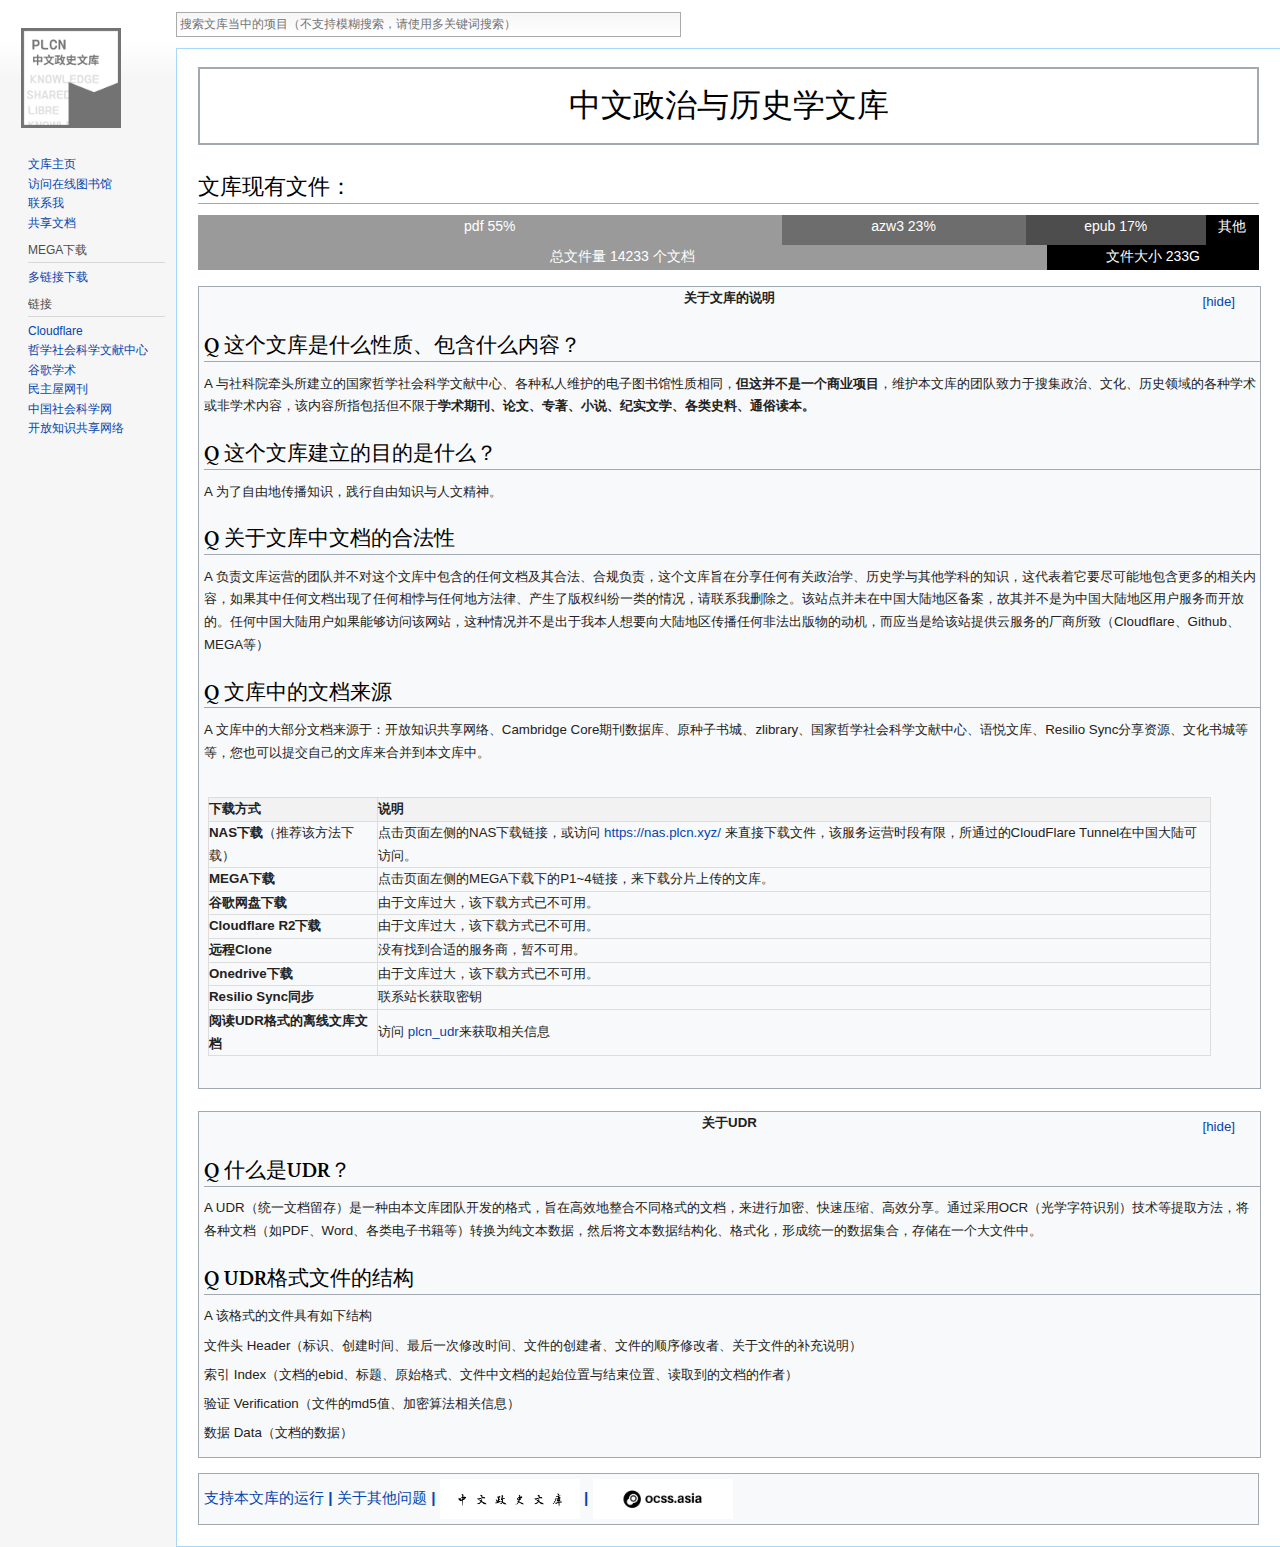
<file: index.html>
<!doctype html>
<html lang="zh-cmn-Hans">

<head>
	<meta charset="utf-8">
	<title>中文政史文库</title>
	<meta name="viewport" content="width=device-width,initial-scale=1.0,user-scalable=0">
	<link rel="apple-touch-icon" href="apple-touch-icon.png">
	<link rel="stylesheet" href="style.css">
	<script src="js/vendor/modernizr-2.8.3.min.js"></script>
	<link rel="shortcut icon" href="img/logo.png" type="image/x-icon">
	<meta name="description" content="包含了大量文献资料的政史文库">
	<meta name="keywords" content="PLCN中文政治学、历史学文库 政治学|近代史|文革">
	<meta property="og:title" content="中文政史文库-包含了大量文献资料的政史文库">
	<meta property="og:site_name" content="中文政史文库-包含了大量文献资料的政史文库">
	<meta property="og:description" content="PLCN中文政治学、历史学文库 政治学|近代史|文革">
	<meta property="og:type" content="website">

</head>

<body onload="hide();">
	<div class="wrapAll clearfix">
		<div class="sidebar">
			<div class="logo">
				<a href="/"><img src='img/logo.png' alt="logo" height="100" width="100"></a>
			</div>
			<div class="navigation">
				<ul>
					<li><a href="https://plcn.xyz">文库主页</a></li>
					<li><a href="https://nas.plcn.xyz/">访问在线图书馆</a></li>
					<li><a href="mailto:neilsondou@outlook.com">联系我</a></li>
					<li><a href="mailto:neilsondou@outlook.com">共享文档</a></li>
				</ul>
				<h3>MEGA下载</h3>
				<ul>
					<li><a href="javascript:mega()">多链接下载</a></li>
				</ul>
				<script>
					function mega() {
						window.open("https://mega.nz/folder/yZ1gjK7I#gUmmzKEp8_88WYikbtRnMg");
						window.open("https://mega.nz/folder/DYlEnbJa#AN3kUQYILCw56niktezmcw");
						window.open("https://mega.nz/folder/9m8EwQAS#wQDfjue_NYb7kgNM20iWjA");
						window.open("https://mega.nz/folder/07Mj3BKL#cGnE078jrH1jyzjW-s3KSQ");
					}
				</script>
				<h3>链接</h3>
				<ul>
					<li><a href="https://www.cloudflare.com/zh-cn/">Cloudflare</a></li>
					<li><a href="https://www.ncpssd.org/">哲学社会科学文献中心</a></li>
					<li><a href="https://scholar.google.com/">谷歌学术</a></li>
					<li><a href="#">民主屋网刊</a></li>
					<li><a href="https://www.cssn.cn/">中国社会科学网</a></li>
					<li><a href="https://www.ocss.asia">开放知识共享网络</a></li>
				</ul>
			</div>


		</div>
		<div class="mainsection">
			<div class="headerLinks">
				<input type="text" id="simpleSearch" onkeyup="searchFunction()"
					placeholder="搜索文库当中的项目（不支持模糊搜索，请使用多关键词搜索）">

				<div id="searchResults" class="searchResult"></div>
			</div>


			<div class="article">
				<h1>中文政治与历史学文库</h1>
				<h2>文库现有文件：</h2>
				<div class="container">
					<div class="bar-chart">
						<div class="bar-segment pdf">pdf 55%</div>
						<div class="bar-segment azw3">azw3 23%</div>
						<div class="bar-segment epub">epub 17%</div>
						<div class="bar-segment other">其他</div>
					</div>
					<div class="bar-chart2">
						<div class="bar-segment2 amount">总文件量 14233 个文档</div>
						<div class="bar-segment2 size">文件大小 233G</div>
					</div>
				</div>
				<div class="contentsPanel">
					<div class="contentsHeader h2">关于文库的说明</div>
					<ul>
						<h2>Q 这个文库是什么性质、包含什么内容？
						</h2>
						<p>A 与社科院牵头所建立的国家哲学社会科学文献中心、各种私人维护的电子图书馆性质相同，<strong>但这并不是一个商业项目</strong>，维护本文库的团队致力于搜集政治、文化、历史领域的各种学术或非学术内容，该内容所指包括但不限于<strong>学术期刊、论文、专著、小说、纪实文学、各类史料、通俗读本。</strong>
						</p>
						<h2>Q 这个文库建立的目的是什么？
						</h2>
						<p>A 为了自由地传播知识，践行自由知识与人文精神。
						</p>
						<h2>Q 关于文库中文档的合法性
						</h2>
						<p>A 负责文库运营的团队并不对这个文库中包含的任何文档及其合法、合规负责，这个文库旨在分享任何有关政治学、历史学与其他学科的知识，这代表着它要尽可能地包含更多的相关内容，如果其中任何文档出现了任何相悖与任何地方法律、产生了版权纠纷一类的情况，请联系我删除之。该站点并未在中国大陆地区备案，故其并不是为中国大陆地区用户服务而开放的。任何中国大陆用户如果能够访问该网站，这种情况并不是出于我本人想要向大陆地区传播任何非法出版物的动机，而应当是给该站提供云服务的厂商所致（Cloudflare、Github、MEGA等）
						</p>
						<h2>Q 文库中的文档来源
						</h2>
						<p>A 文库中的大部分文档来源于：开放知识共享网络、Cambridge
							Core期刊数据库、原种子书城、zlibrary、国家哲学社会科学文献中心、语悦文库、Resilio
							Sync分享资源、文化书城等等，您也可以提交自己的文库来合并到本文库中。
						</p>
						<div>&nbsp;</div>
						<table>
							<tr>
								<th>下载方式</th>
								<th>说明</th>
							</tr>
							<tr>
								<td><strong>NAS下载</strong>（推荐该方法下载）</td>
								<td>点击页面左侧的NAS下载链接，或访问 <a href="https://nas.plcn.xyz/">https://nas.plcn.xyz/</a>
									来直接下载文件，该服务运营时段有限，所通过的CloudFlare Tunnel在中国大陆可访问。</td>
							</tr>
							<tr>
								<td><strong>MEGA下载</strong></td>
								<td>点击页面左侧的MEGA下载下的P1~4链接，来下载分片上传的文库。</td>
							</tr>
							<tr>
								<td><strong>谷歌网盘下载</strong></td>
								<td>由于文库过大，该下载方式已不可用。</td>
							</tr>
							<tr>
								<td><strong>Cloudflare R2下载</strong></td>
								<td>由于文库过大，该下载方式已不可用。</td>
							</tr>
							<tr>
								<td><strong>远程Clone</strong></td>
								<td>没有找到合适的服务商，暂不可用。</td>
							</tr>
							<tr>
								<td><strong>Onedrive下载</strong></td>
								<td>由于文库过大，该下载方式已不可用。</td>
							</tr>
							<tr>
								<td><strong>Resilio Sync同步</strong></td>
								<td>联系站长获取密钥</td>
							</tr>
							<tr>
								<td><strong>阅读UDR格式的离线文库文档</strong></td>
								<td>访问 <a href="https://udr.plcn.xyz/">plcn_udr</a>来获取相关信息</td>
							</tr>
						</table>
						<div>&nbsp;</div>

					</ul>
				</div>
				<div>&nbsp;</div>

				<div class="contentsPanel">
					<div class="contentsHeader h2">关于UDR</div>
					<ul>
						<h2>Q 什么是UDR？
						</h2>
						<p>A UDR（统一文档留存）是一种由本文库团队开发的格式，旨在高效地整合不同格式的文档，来进行加密、快速压缩、高效分享。通过采用OCR（光学字符识别）技术等提取方法，将各种文档（如PDF、Word、各类电子书籍等）转换为纯文本数据，然后将文本数据结构化、格式化，形成统一的数据集合，存储在一个大文件中。
						</p>
						<h2>Q UDR格式文件的结构
						</h2>
						<p>A 该格式的文件具有如下结构
						</p>
						<p>文件头 Header（标识、创建时间、最后一次修改时间、文件的创建者、文件的顺序修改者、关于文件的补充说明）
						</p>
						<p>索引 Index（文档的ebid、标题、原始格式、文件中文档的起始位置与结束位置、读取到的文档的作者）
						</p>
						<p>验证 Verification（文件的md5值、加密算法相关信息）
						</p>
						<p>数据 Data（文档的数据）
						</p>
					</ul>
				</div>

				<div class="categories">
					<a href="support.jpg">支持本文库的运行</a>
					<a href="#">关于其他问题</a>
					<a href="https://plcn.xyz"><img src='wenku.png' alt="logo" height="40" width="140"></a>
					<a href="https://www.ocss.asia"><img src='ocss.png' alt="logo" height="40" width="140"></a>
				</div>
			</div>
		</div>


		<script src="https://code.jquery.com/jquery-1.12.0.min.js"></script>
		<script>
			window.jQuery || document.write('<script src="js/vendor/jquery-1.12.0.min.js"><\/script>')
		</script>
		<script src="script.js"></script>
		<script>
			let items = [];
			fetch('./data.json')
				.then(response => response.json())
				.then(data => {
					items = data;
				})
				.catch(error => {
					console.error('Error fetching data:', error);
				});

			function searchFunction() {
				const input = document.getElementById("simpleSearch");
				const filter = input.value.toUpperCase();
				const searchResults = document.getElementById("searchResults");
				searchResults.innerHTML = "";

				if (filter) {
					const filteredItems = items.filter(item => item.name.toUpperCase().includes(filter));
					filteredItems.forEach(item => {
						const a = document.createElement("a");
						a.textContent = item.name;
						a.href = "#";
						a.onclick = function () {
							window.open("https://nas.plcn.xyz/pl_library/" + item.full_name);
						};
						searchResults.appendChild(a);
					});
					searchResults.style.display = "block";
				} else {
					searchResults.style.display = "none";
				}
			}
		</script>
		<script>
			function isMobileDevice() {
				return /Android|webOS|iPhone|iPad|iPod|BlackBerry|IEMobile|Opera Mini/i.test(navigator.userAgent);
			}
			window.onload = function () {
				if (isMobileDevice()) {
					alert("正在开发适用于手机端的阅读器！");
				}
			};
		</script>

</body>

</html>
</file>
<file: style.css>
@font-face {
  font-family: "Linux Libertine";
  src: url("fonts/LinLibertine_RZ.woff") format("woff");
}

h1 {
  text-align: center;
}

table {
  width: 95%;
  margin: 0.3em;
  border-collapse: collapse;
  padding-top: 1em;
  padding-bottom: 1em;
}

th,
td {
  border: 1px solid #ddd;
  padding: 8px;
  text-align: left;
}

th {
  background-color: #f2f2f2;
}
#searchInput {
  width: 70%;
  box-sizing: border-box;
  padding: 0.1em;
  border: 2px solid #000000;
}

.searchResult {
  display: none;
  position: absolute;
  background-color: #f9f9f9;
  max-width: 100%;
  box-shadow: 0px 8px 16px 0px rgba(0, 0, 0, 0.2);
  z-index: 1;
}

.searchResult a {
  color: black;
  padding: 12px 16px;
  text-decoration: none;
  display: block;
}

.searchResult a:hover {
  background-color: #f1f1f1;
}

html {
  font-family: sans-serif;
  -ms-text-size-adjust: 100%;
  -webkit-text-size-adjust: 100%;
}

body {
  margin: 0;
}

article,
aside,
details,
figcaption,
figure,
footer,
header,
hgroup,
main,
menu,
nav,
section,
summary {
  display: block;
}

audio,
canvas,
progress,
video {
  display: inline-block;
  vertical-align: baseline;
}

audio:not([controls]) {
  display: none;
  height: 0;
}

[hidden],
template {
  display: none;
}

a {
  background-color: transparent;
}

a:active,
a:hover {
  outline: 0;
}

abbr[title] {
  border-bottom: 1px dotted;
}

b,
strong {
  font-weight: bold;
}

dfn {
  font-style: italic;
}

h1 {
  font-size: 2em;
  margin: 0.67em 0;
  margin-bottom: 0.5em;
}

mark {
  background: #ff0;
  color: #000;
}

small {
  font-size: 80%;
}

sub,
sup {
  font-size: 75%;
  line-height: 0;
  position: relative;
  vertical-align: baseline;
}

sup {
  top: -0.5em;
}

sub {
  bottom: -0.25em;
}

img {
  border: 0;
  max-width: 100%;
}

svg:not(:root) {
  overflow: hidden;
}

figure {
  margin: 1em 40px;
}

hr {
  box-sizing: content-box;
  height: 0;
}

pre {
  overflow: auto;
}

code,
kbd,
pre,
samp {
  font-family: monospace, monospace;
  font-size: 1em;
}

button,
input,
optgroup,
select,
textarea {
  color: inherit;
  font: inherit;
  margin: 0;
}

button {
  overflow: visible;
}

button,
select {
  text-transform: none;
}

button,
html input[type="button"],
input[type="reset"],
input[type="submit"] {
  -webkit-appearance: button;
  cursor: pointer;
}

button[disabled],
html input[disabled] {
  cursor: default;
}

button::-moz-focus-inner,
input::-moz-focus-inner {
  border: 0;
  padding: 0;
}

input {
  line-height: normal;
}

input[type="checkbox"],
input[type="radio"] {
  box-sizing: border-box;
  padding: 0;
}

input[type="number"]::-webkit-inner-spin-button,
input[type="number"]::-webkit-outer-spin-button {
  height: auto;
}

input[type="search"] {
  -webkit-appearance: textfield;
  box-sizing: content-box;
}

input[type="search"]::-webkit-search-cancel-button,
input[type="search"]::-webkit-search-decoration {
  -webkit-appearance: none;
}

fieldset {
  border: 1px solid #c0c0c0;
  margin: 0 2px;
  padding: 0.35em 0.625em 0.75em;
}

legend {
  border: 0;
  padding: 0;
}

textarea {
  overflow: auto;
}

optgroup {
  font-weight: bold;
}

table {
  border-collapse: collapse;
  border-spacing: 0;
}

td,
th {
  padding: 0;
}

html {
  color: #222;
  font-size: 1em;
  line-height: 1.4;
}

::-moz-selection {
  background: #b3d4fc;
  text-shadow: none;
}

::selection {
  background: #b3d4fc;
  text-shadow: none;
}

hr {
  display: block;
  height: 1px;
  border: 0;
  border-top: 1px solid #ccc;
  margin: 1em 0;
  padding: 0;
}

audio,
canvas,
iframe,
img,
svg,
video {
  vertical-align: middle;
}

fieldset {
  border: 0;
  margin: 0;
  padding: 0;
}

textarea {
  resize: vertical;
}

.browserupgrade {
  margin: 0.2em 0;
  background: #ccc;
  color: #000;
  padding: 0.2em 0;
}

.hidden {
  display: none !important;
}

.visuallyhidden {
  border: 0;
  clip: rect(0 0 0 0);
  height: 1px;
  margin: -1px;
  overflow: hidden;
  padding: 0;
  position: absolute;
  width: 1px;
}

.visuallyhidden.focusable:active,
.visuallyhidden.focusable:focus {
  clip: auto;
  height: auto;
  margin: 0;
  overflow: visible;
  position: static;
  width: auto;
}

.invisible {
  visibility: hidden;
}

.clearfix:before,
.clearfix:after {
  content: " ";
  display: table;
}

.clearfix:after {
  clear: both;
}

@media only screen and (min-width: 35em) {
}

@media print,
  (-webkit-min-device-pixel-ratio: 1.25),
  (min-resolution: 1.25dppx),
  (min-resolution: 120dpi) {
}

@media print {
  *,
  *:before,
  *:after,
  *:first-letter,
  *:first-line {
    background: transparent !important;
    color: #000 !important;
    box-shadow: none !important;
    text-shadow: none !important;
  }
  a,
  a:visited {
    text-decoration: underline;
  }
  a[href]:after {
    content: " (" attr(href) ")";
  }
  abbr[title]:after {
    content: " (" attr(title) ")";
  }
  a[href^="#"]:after,
  a[href^="javascript:"]:after {
    content: "";
  }
  pre,
  blockquote {
    border: 1px solid #999;
    page-break-inside: avoid;
  }
  thead {
    display: table-header-group;
  }
  tr,
  img {
    page-break-inside: avoid;
  }
  img {
    max-width: 100% !important;
  }
  p,
  h2,
  h3 {
    orphans: 3;
    widows: 3;
  }
  h2,
  h3 {
    page-break-after: avoid;
  }
}

h1,
h2,
h3,
h4,
h5,
h6 {
  color: #000;
  background: none;
  font-weight: normal;
  margin: 0;
  overflow: hidden;
  padding-top: 0.5em;
  padding-bottom: 0.17em;
}

.article h1 {
  font-family: "Linux Libertine", "Georgia", "Times", serif;
  border-left: 2px solid #a2a9b1;
  border-top: 2px solid #a2a9b1;
  border-right: 2px solid #a2a9b1;
  border-bottom: 2px solid #a2a9b1;
  padding-top: 0.5em !important;
  padding-bottom: 0.5em !important;
}

.article h2 {
  font-size: 1.6em;
  margin: 0.5em 0 0.5em 0;
  font-family: "Linux Libertine", "Georgia", "Times", serif;
  border-bottom: 1px solid #a2a9b1;
  line-height: 1.4em;
  padding-bottom: 0em;
}

.article h3 {
  font-weight: bold;
  font-size: 1.2em;
}

.article p.roleNote {
  padding: 1em 0 0 1.6em;
  font-style: italic;
}

p.siteSub {
  font-size: 92%;
}

body {
  background: url(img/body-top.png) repeat-x top left #f6f6f6;
}

ul {
  list-style-type: none;
  list-style-image: none;
  margin: 0;
  padding: 0.3em 0 0 0;
}

h1 {
  line-height: 1.3;
  margin-bottom: 0.5em;
  padding: 0;
  letter-spacing: 0;
  font-size: 2.3em;
}

a,
a:visited {
  color: #0645ad;
  text-decoration: none;
}

a:hover {
  text-decoration: underline;
}

.wrapAll {
  width: 100%.;
}

.sidebar {
  float: left;
  width: 9em;
  padding: 3px 1.5em 10px 1.3em;
  position: absolute;
}

.sidebar h3 {
  font-size: 0.75em;
  color: #4d4d4d;
  font-weight: normal;
  margin: 0.5em 0 0 0;
  padding: 0.25em 0;
  cursor: default;
  border: 0;
  border-bottom: 1px solid #d8d8d8;
}

.sidebar li {
  line-height: 1.125em;
  margin: 0;
  padding: 0.25em 0;
  font-size: 0.75em;
  word-wrap: break-word;
}

div.articleRight {
  border: 1px solid #c8ccd1;
  padding: 3px;
  float: right;
  background-color: #f8f9fa;
  font-size: 94%;
  text-align: center;
  overflow: hidden;
  line-height: 1.4em;
  padding: 3px;
  font-size: 94%;
  margin: 0 0 5px 15px;
  text-align: left;
}

div.articleRightInner {
  border: 1px solid #c8ccd1;
  padding: 3px;
  background-color: #f8f9fa;
  font-size: 94%;
  text-align: center;
  overflow: hidden;
}

.logo {
  margin-top: 25px;
  margin-bottom: 20px;
}

.navigation {
  padding: 0.15em 0 0 0.45em;
}

.mainsection {
  margin: 0 0 0 11em;
}

.headerLinks {
  font-size: 0.72em;
  color: #777;
  letter-spacing: 0.017em;
}

.headerLinks a {
  display: inline-block;
  margin: 0 0 0 0.5em;
}

.tabs {
}

.tabs ul li a {
  display: block;
  background: url(img/blue-gradient.png) bottom left repeat-x transparent;
  font-size: 0.85em;
  padding: 1em 0.5em 0;
  line-height: 2em;
  position: relative;
  top: 1px;
  left: 1px;
  border-bottom: 1px solid #a7d7f9;
}

.tabs ul li a.active {
  background: #fff;
  border-bottom-color: transparent;
}

.tabs ul {
  display: inline-block;
  background: url(img/tab-separator.png) repeat-x top left transparent;
  letter-spacing: 0;
  margin: 0;
  padding: 0 1px 0 0;
}

.tabs ul li {
  margin: 0;
  padding: 0;
  white-space: nowrap;
  display: inline-block;
  float: left;
  margin: 0 1px 0 0px;
}

.tabs ul {
}

.tabsLeft {
  line-height: 0;
  float: left;
}

#simpleSearch {
  margin: 1em 0em;
  display: block;
  width: 500px;
  height: 23px;
  padding: 0 0 0 3px;
  overflow: hidden;
  border: solid 1px #aaa;
  background: #f6f6f6;
  background: -moz-linear-gradient(top, #f6f6f6 0%, #ffffff 100%);
  background: -webkit-linear-gradient(top, #f6f6f6 0%, #ffffff 100%);
  background: linear-gradient(to bottom, #f6f6f6 0%, #ffffff 100%);
}

#searchInput {
  background: transparent;
  border: none;
  vertical-align: top;
  height: 23px;
  width: 239px;
  font-size: 0.8em;
}

#submitSearch {
  background-image: url(img/search.png);
  display: inline-block;
  background-position: center center;
  background-repeat: no-repeat;
  height: 23px;
  width: 23px;
  cursor: pointer;
}

.tabsRight {
  float: right;
  line-height: 0;
}

.article {
  padding: 1.25em 1.5em 1.5em 1.5em;
  border-left: 1px solid #a7d7f9;
  background: #fff;
  line-height: 1.6;
  font-size: 0.875em;
  border-top: 1px solid #a7d7f9;
  border-bottom: 1px solid #a7d7f9;
}

.article p {
  line-height: inherit;
  margin: 0.5em 0;
}

span.user {
  background-position: left top;
  background-repeat: no-repeat;
  background-image: url(img/user-ico.png);
  padding-left: 15px !important;
}

.contentsPanel {
  border: 1px solid #a2a9b1;
  background-color: #f8f9fa;
  font-size: 95%;
  position: relative;
  line-height: 1.7em;
  width: 100%;
}

.contentsHeader {
  font-family: sans-serif;
  font-weight: bold;
  text-align: center;
}

.hidePanel,
.showPanel {
  float: right;
  margin: 0 5px;
  position: absolute;
  right: 20px;
  cursor: pointer;
  color: #0645ad;
  top: 4px;
}

.contentsPanel ul li span {
  display: inline-block;
  margin-right: 8px;
}

.contentsPanel ul li {
}

.contentsPanel ul {
  padding: 0 0 5px 5px;
}

.contentsPanel ul li ul {
}

.contentsPanel ul li ul li {
  padding: 0 0 0 25px;
}

.showPanel {
  display: none;
}

.minimizedPanel .showPanel {
  display: block;
}

.minimizedPanel .hidePanel {
  display: none;
}

.contentsPanel.minimizedPanel {
  width: 100%;
}

.minimizedPanel .contentsHeader {
  text-align: left;
}

.lavenderBox {
  background: #fdfdfd;
  border: 1px solid #a2a9b1;
  clear: both;
  font-size: 88%;
  text-align: center;
  padding: 3px;
  line-height: 1.7em;
  margin: 1em auto 0;
}

.lavenderBox .header {
  background: #ccccff;
  padding: 0.25em 1em;
  line-height: 1.5em;
  text-align: center;
  font-weight: bold;
  color: #0645ad;
  font-size: 115%;
  margin-bottom: 3px;
}

.lavenderBox .subtitle {
  background: #ddddff;
}

.linklist a:after {
  content: " · ";
  font-weight: bold;
}

.linklist a:last-child:after {
  content: "";
}

.linklist a {
  white-space: nowrap;
}

.categories {
  border: 1px solid #a2a9b1;
  background-color: #f8f9fa;
  padding: 5px;
  margin-top: 1em;
  font-size: 1.1em;
  clear: both;
}

.categories a:after {
  content: " | ";
  font-weight: bold;
}

.categories a:last-child:after {
  content: "";
}

.pagefooter {
  padding: 1.5em 1.3em 2em;
  font-size: 75%;
  line-height: 2em;
}

.pagefooter a {
  display: inline-block;
  margin-right: 1em;
}

@media screen and (max-width: 850px) {
  #searchInput {
    width: 110px;
  }
  #simpleSearch {
    width: 138px;
  }
}

@media screen and (max-width: 700px) {
  .tabsRight {
    display: none;
  }
}

@media screen and (max-width: 550px) {
  .sidebar {
    width: 6em;
    padding: 3px 0.5em 10px 0.5em;
  }
  .mainsection {
    margin: 0 0 0 7em;
  }
  .contentsPanel {
    width: auto;
  }
}

@media screen and (max-width: 400px) {
  #simpleSearch {
    display: none;
  }
}

.chart {
  display: flex;
  align-items: flex-end;
  height: 100px;
  margin-top: 20px;
  margin-bottom: 10px;
  border-bottom: 2px solid #cbcbcb;
}
.bar {
  width: 80px;
  margin-right: 50px;
  text-align: center;
  color: white;
  font-size: 12px;
  transition: height 0.5s;
}
.bar:hover {
  opacity: 0.8;
}
.bar-pdf {
  background-color: #cbcbcb;
  height: 108px; /* 36% of 300px */
}
.bar-azw3 {
  background-color: #8b8b8b;
  height: 96px; /* 32% of 300px */
}
.bar-epub {
  background-color: #4c4c4c;
  height: 81px; /* 27% of 300px */
}
.bar-other {
  background-color: #000000;
  height: 40px; /* 5% of 300px */
}
.label {
  margin-top: 5px;
  text-align: center;
  font-size: 14px;
}

.bar-chart {
  display: flex;
  height: 30px;
  width: 100%;
  margin-right: 20px;
  text-align: center;
  margin: auto;
}
.bar-segment {
  height: 100%;
}
.pdf {
  background-color: #9a9a9a;
  color: #ffffff;

  width: 55%;
}
.azw3 {
  background-color: #6d6d6d;
  color: #ffffff;

  width: 23%;
}
.epub {
  background-color: #4d4d4d;
  color: #ffffff;

  width: 17%;
}
.other {
  background-color: #000000;
  color: #ffffff;
  width: 5%;
}
.info-list {
  list-style-type: none;
  padding: 0;
}
.info-list li {
  margin-bottom: 10px;
}

.bar-chart2 {
  display: flex;
  height: 25px;
  width: 100%;
  margin-right: 20px;
  text-align: center;
  margin: auto;
  margin-bottom: 1pc;
}
.bar-segment2 {
  height: 100%;
}
.amount {
  background-color: #9a9a9a;
  color: #ffffff;

  width: 80%;
}
.size {
  background-color: #000000;
  color: #ffffff;

  width: 20%;
}
</file>
